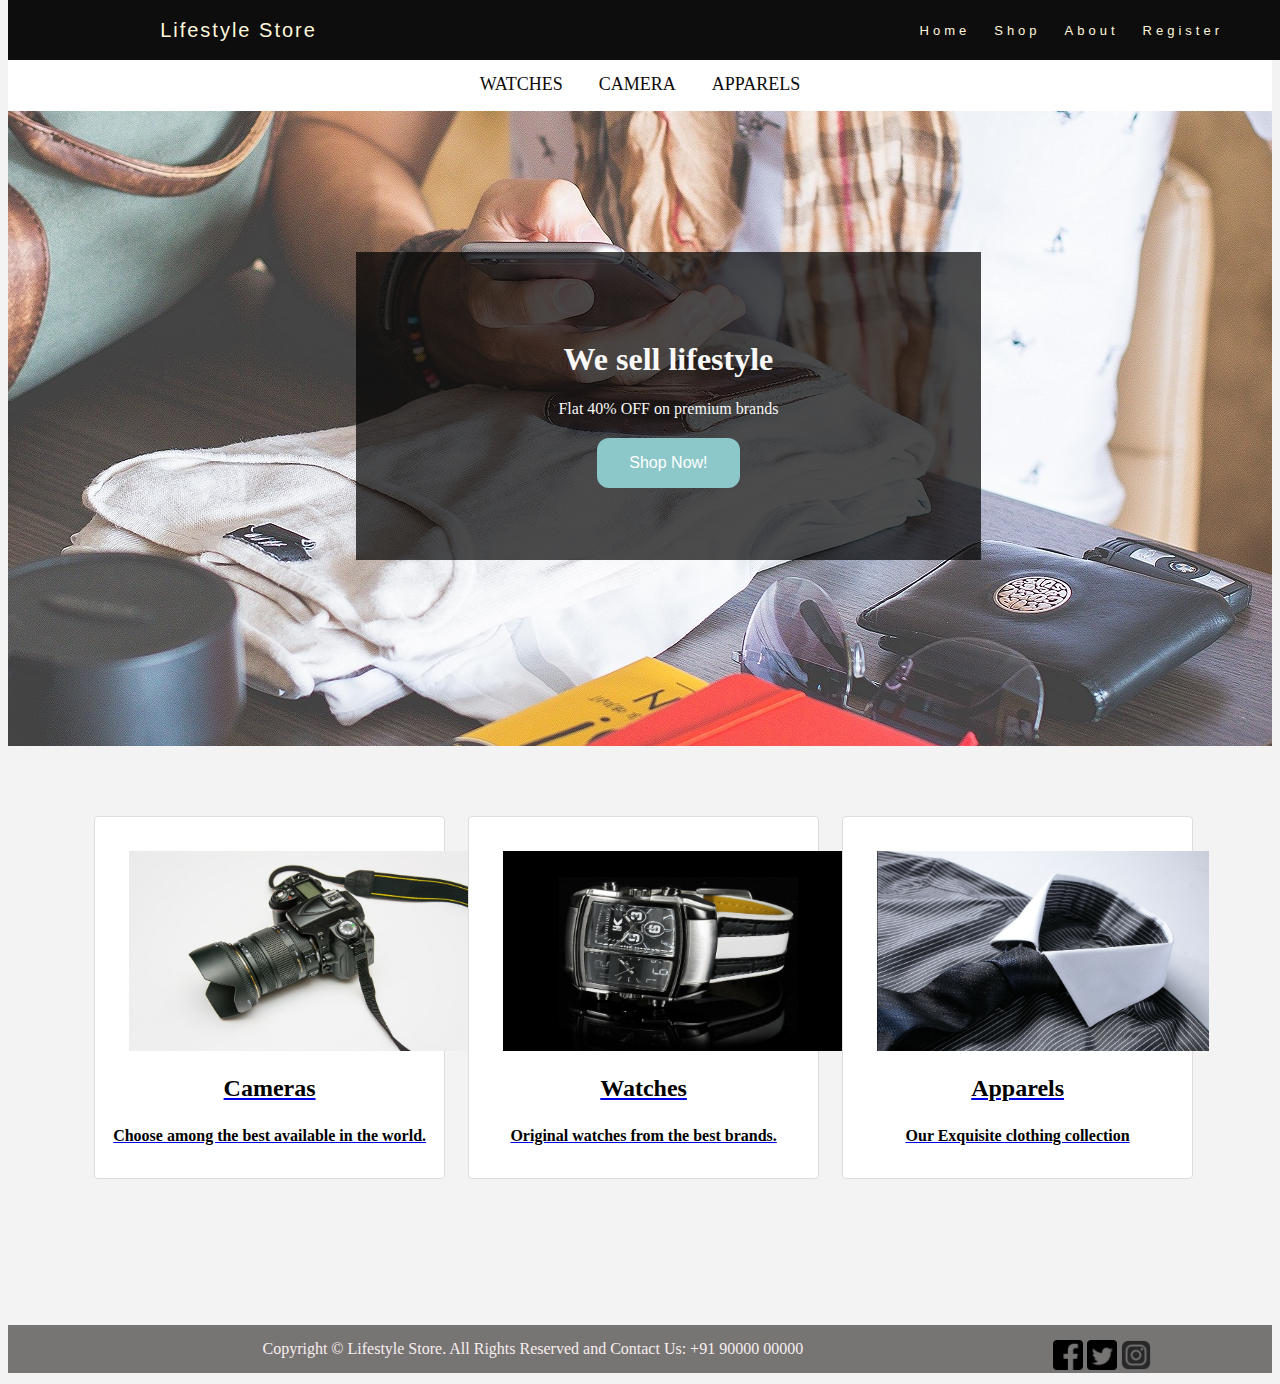
<file: Index.html>
<html>
  <head>
    <title>lifestyle store</title>
    <!-- External css file -->
    <link rel="stylesheet" href="css/Style.css" type="text/css">
    <meta name="viewport" content="width=device-width, initial-scale=1">
    <link rel="shortcut icon" href="logo.png" type="image/x-icon">

  </head>
  <body style="background-color:#ebe9e988">
    <div class="nav_area">
        <header class="main_head">
          <div class="wrapper">
            <div class="logo">
              <a href="index.html">Lifestyle Store</a>
            </div>
            <nav>
              <a href="index.html">Home</a>
              <a href="apparels.html">Shop</a>
              <a href="about.html">About</a>
              <a href="signup.html">Register</a>
            </nav>
          
          </div>
          
        </header>
        <div style="padding-top:20px;background-color:white;">
          
            <div class="dropdown">
              <button class="dropbtn">WATCHES</button>
              <div class="dropdown-content">
                <a href="watches.html">Rado</a>
                <a href="watches.html">Rolex</a>
                <a href="watches.html">Holfiger</a>
              </div>
            </div>
            <div class="dropdown">
              <button class="dropbtn">CAMERA</button>
              <div class="dropdown-content">
                <a href="camera.html">Canon DSLR</a>
                <a href="camera.html">Nikon DSLR</a>
                <a href="camera.html">Fujifilm Instax Mini Camera</a>
              </div>
            </div>
            <div class="dropdown">
              <button class="dropbtn">APPARELS</button>
              <div class="dropdown-content">
                <a href="apparels.html">Shirts</a>
                <a href="apparels.html">T-shirts</a>
                <a href="apparels.html">Tops and Tees</a>
              </div>
            </div>
            
          </div>
       
        <div id="banner-image">
    <div class="container">
      <div id="banner_content">
        <h1>We sell lifestyle</h1>
        <p>Flat 40% OFF on premium brands</p>
        <button  class="btn_shop" onclick="window.location.href='apparels.html'" type="button">Shop Now! </button>
      </div>
    </div>
        </div>
      </div>
     

    <div class="content">
     
            <!-- <div class="banner-image" style="background:url('banner.jpg'); background-size: cover;padding-top: 20px;
              padding-bottom: 50px;
          margin-bottom: 20px;
          text-align: center;
          color: #f8f8f8;"> -->
<!-- Rest of the images-->
    <div class="container">

      <div class="items">
          <a href="camera.html">
              <img src="camera.jpg" alt="camera" class="thumbnail">
                <div class="caption">
                  <h2>Cameras</h2>
                  <p>Choose among the best available in the world.</p>
                  </div>
          </a>
      </div>

              <div class="items">
                  <a href="watches.html">
                      <img src="watch1.jpg" alt="watches" class="thumbnail">
                        <div class="caption">
                          <h2>Watches</h2>
                          <p>Original watches from the best brands.</p>
                          </div>
                  </a>
              </div>

              <div class="items">
                  <a href="apparels.html">
                      <img src="shirt1.jpg" alt="shirts" class="thumbnail">
                        <div class="caption">
                          <h2>Apparels</h2>
                          <p>Our Exquisite clothing collection</p>
                          </div>
                  </a>
              </div>

    </div>
    <!-- </div> -->


    <footer style="padding:10px 0;background-color: #777474; color:#f8efef;bottom: 0;width: 100%;margin-top:10%">
      <div class="foot">

          Copyright © Lifestyle Store. All Rights
Reserved  and  Contact Us: +91 90000 00000
      <div class="social">
        <img src="facebook.png" alt="facebook" height="30px">
        <img src="twitter.png" alt="twitter" height="30px">
        <img src="insta.png" alt="instagram" height="30px">
      </div>
      </div>
    </footer>
  </body>
</html>
</file>
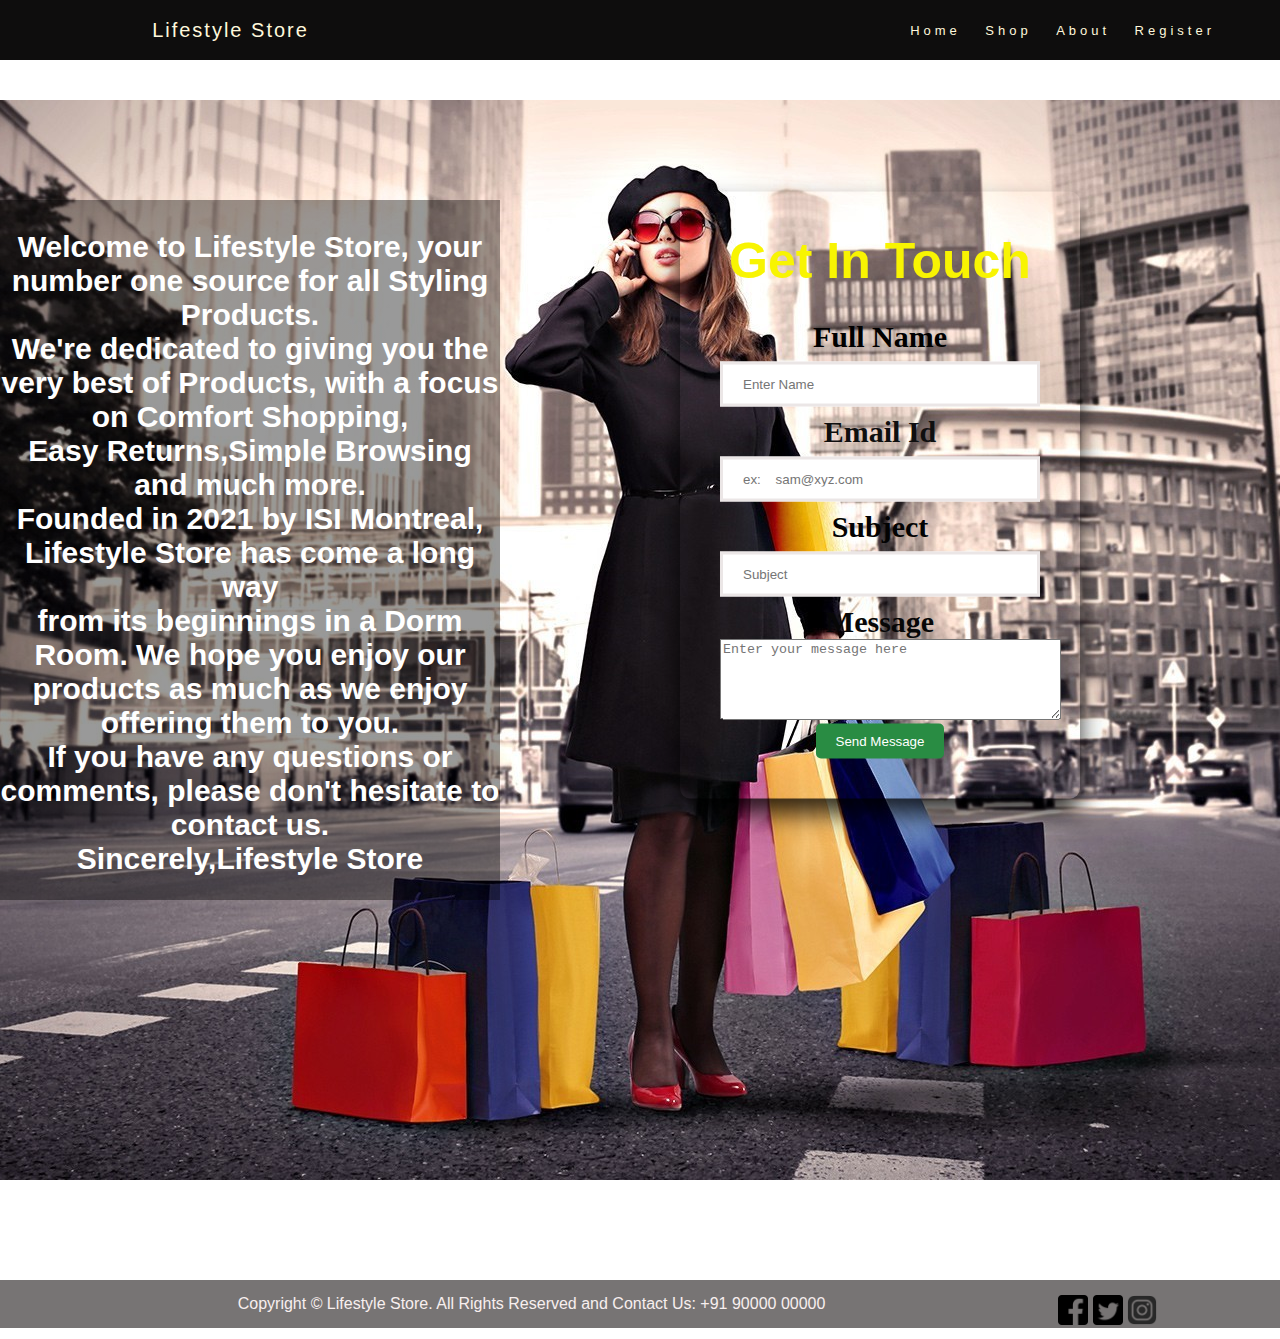
<file: about.html>
<!DOCTYPE html>
<html lang="en">
<head>
    <link rel="stylesheet" href="css/Style.css" type="text/css">
    <meta name="viewport" content="width=device-width, initial-scale=1.0">
    <link rel="shortcut icon" href="logo.png" type="image/x-icon">
    <title>About</title>
    <style>
        input[type=text] {
        width:100%;padding: 12px 20px;margin: 8px 0;box-sizing: border-box;
        border:3px solid rgb(235, 230, 230);-webkit-transition: 0.5s;transition: 0.5s;outline: none;
        }
        input[type=text]:focus{border:3px solid rgb(252, 249, 249)}
      
    
      
        body
        {
          margin: 0;padding: 0;font-family: sans-serif;
        }
        .box
        {
          position: absolute;transform: translate(-50%,-50%);width: 400px;top: 55%;right:0;
          padding: 40px;background: rgba(0, 0, 0, 0);box-sizing: border-box;box-shadow: 0 15px 25px rgba(0, 0, 0, 0.8);
          border-radius: 10px;
      }
      .box h2
      {
        margin: 0 0 30px; padding: 0; color: #f8f402; text-align: center;font-size: 50px; ;
      }
      .box .inputBox
      { 
        position: relative;
      
      }
      
      .box .inputBox label
      {
        position: absolute;top: 0;left: 0;padding: 10px 0;font-size: 16px;
        color: rgb(226, 59, 59);letter-spacing: 2;pointer-events: none;
        transition: 0.5s;
        }
      .box .inputBox input:focus ~ label,
      .box .inputBox input:valid ~ label
        {
          top: -20px;left: 0;color: #298c43;font-size: 12px;
        }
        .box button[type="submit"]
        {
          background: transparent;border: none; outline: none;color: #fff;background:  #298c43;
          padding: 10px 20px;cursor: pointer;border-radius: 5px;
        }
        .restPage{background: url('login.jpg') no-repeat center;padding-bottom: 1280px;}
      
        </style>
</head>
<body>
    <div class="nav_area">
        <header class="main_head">
          <div class="wrapper">
            <div class="logo">
              <a href="index.html">Lifestyle Store</a>
            </div>
            <nav>
              <a href="index.html">Home</a>
              <a href="apparels.html">Shop</a>
              <a href="about.html">About</a>
              <a href="signup.html">Register</a>
            </nav>
          </div>
        </header>
        
      </div>
      
      <div class="restPage">
      <div class="box">
        <h2>Get In Touch</h2>
          <form >
            <div class="InputBox">
          <label for="name" style="font-size: 30px;font-family: serif;color: #000000;"><b>Full Name</b></label>
          <input type="text" id="name" name="sname" placeholder="Enter Name" required>
        
          <label for="email" style="font-size: 30px;font-family: serif;color: #0f0f0f;"> <b>Email Id</b></label>
          <input type="text" id="email" name="email" placeholder="ex:    sam@xyz.com" required>
        
          <label for="sub" style="font-size: 30px;font-family: serif;color: #030303;"><b>Subject</b></label>
          <input type="text" id="subject" name="subject" placeholder="Subject" required>
        
          <label for="Message" style="font-size: 30px;font-family: serif;color: #070707;"> <b>Message</b></label>
          <textarea name="message" id="message" type="text" placeholder="Enter your message here" rows="5" cols="40"></textarea>
        
          <button type="submit" onclick="window.alert('Query Sent, thanks!')">Send Message</button>
        </div>
        </form>
        </div>
        <div style="float: left;width: 500px;height: 700px;background-image: linear-gradient(rgba(0,0,0,0.4),rgba(0,0,0,0.4));margin-top: 200px;">
            <p style="font-family:sans-serif;font-size: 30px;color: rgb(255, 255, 255);text-align: center;">
            <b>Welcome to Lifestyle Store, your number one source for all Styling Products.<br>
               We're dedicated to giving you the very best of Products, with a focus on Comfort Shopping, <br>
               Easy Returns,Simple Browsing and much more.<br>
              Founded in 2021 by ISI Montreal, Lifestyle Store has come a long way<br> from its beginnings
               in a Dorm Room.
              We hope you enjoy our products as much as we enjoy offering them to you.<br>
               If you have any questions or comments, please don't hesitate to contact us.<br>
              
              Sincerely,Lifestyle Store <br></b>
            </p>
        </div>
    </div>
<footer style="padding:10px 0;background-color: #777474; color:#f8efef;bottom: 0;width: 100%;">
  <div class="foot">

    Copyright © Lifestyle Store. All Rights
Reserved and Contact Us: +91 90000 00000
<div class="social">
  <img src="facebook.png" alt="facebook" height="30px">
  <img src="twitter.png" alt="twitter" height="30px">
  <img src="insta.png" alt="instagram" height="30px">
</div>
</div>
</footer>
</body>
</html>
</file>
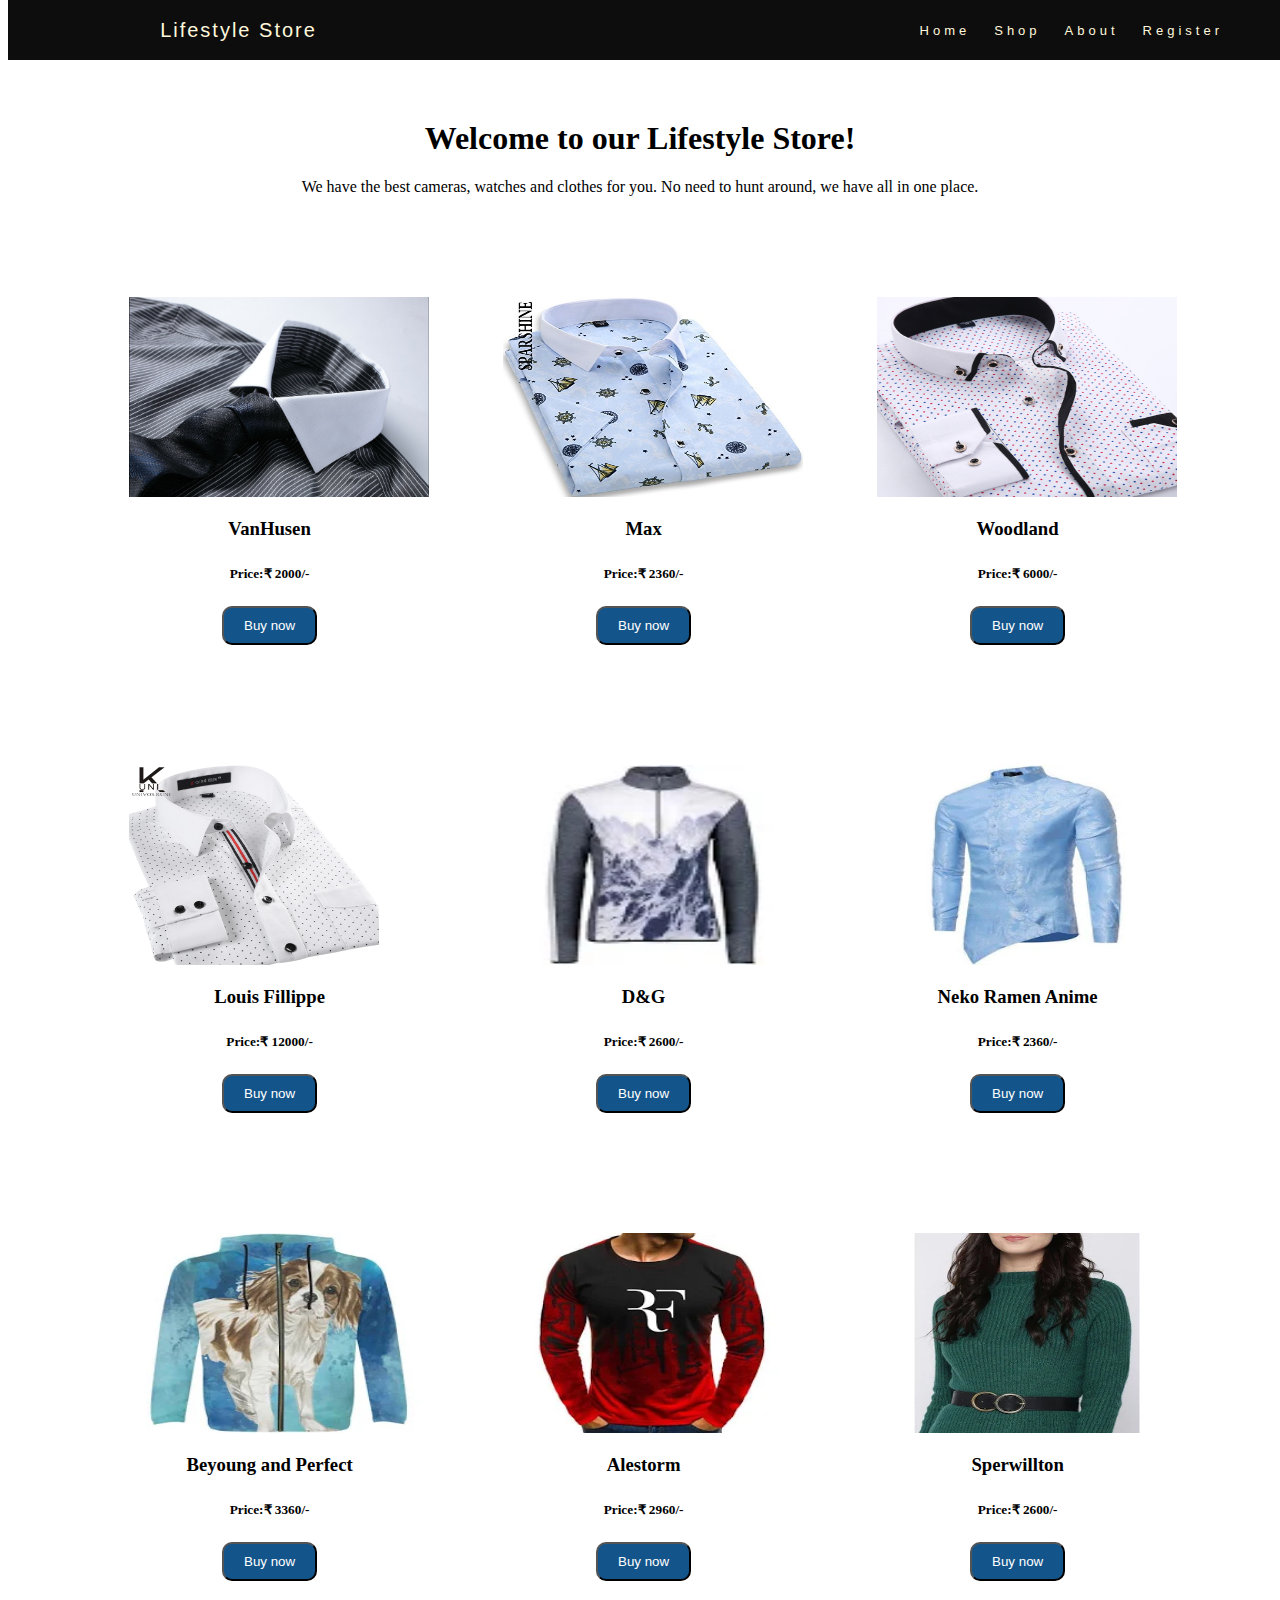
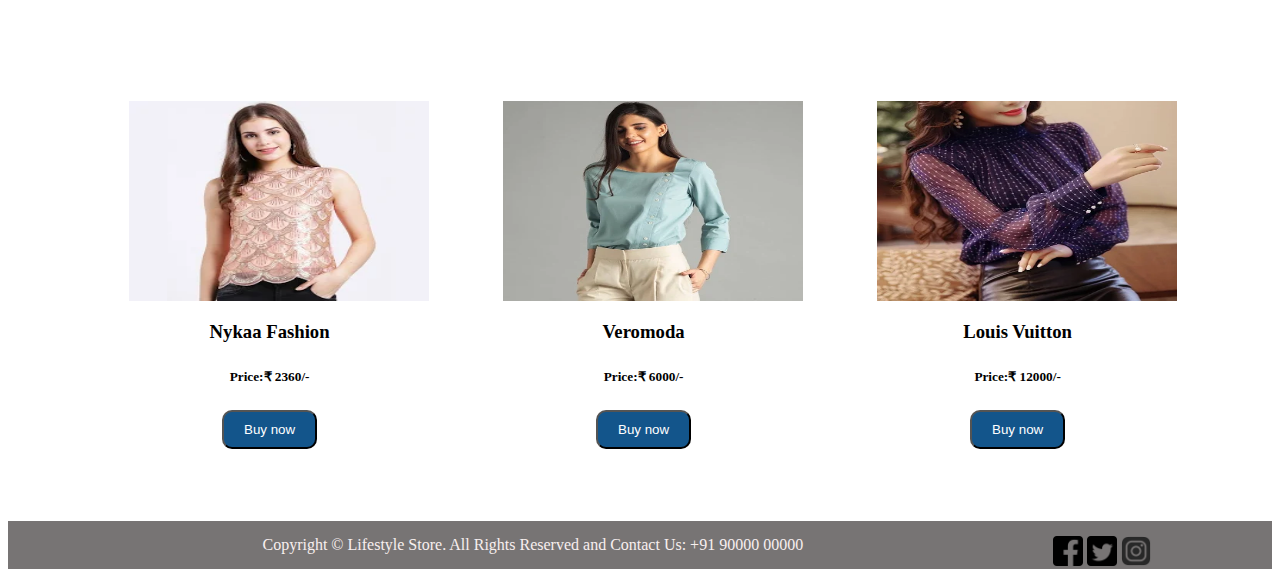
<file: apparels.html>
<html>
  <head>
    <title>lifestyle store</title>
    <!-- External css file -->
    <link rel="stylesheet" href="css/Style.css" type="text/css">
    <link rel="shortcut icon" href="logo.png" type="image/x-icon">
    <meta name="viewport" content="width=device-width, initial-scale=1">
  </head>
  <body>

    <div class="nav_area">
      <header class="main_head">
        <div class="wrapper">
          <div class="logo">
            <a href="index.html">Lifestyle Store</a>
          </div>
          <nav>
            <a href="index.html">Home</a>
              <a href="apparels.html">Shop</a>
              <a href="about.html">About</a>
              <a href="signup.html">Register</a>
          </nav>
        </div>
      </header>
      
    </div>
<div class="container">
  <div class="jumbotron"style="margin-top:100px;">
    <h1>Welcome to our Lifestyle Store!</h1>
    <p>We have the best cameras, watches and clothes for you. No need to hunt around, we have all in one place.</p>
  </div>
  <form action="buy_now.html" method="GET">
  <!-- shirt start-->

    <div class="items" style="border-color:white;">
      
      <img src="shirt1.jpg" alt="Shirts" class="thumbnail" height="600" width="300" >
      <div class="caption">  <h3>VanHusen</h3>
        <h5>Price:₹ 2000/- </h5>
        <a href="buy_now.html"><button class="btn btn-primary" type="submit" name="productid" value="shirt1.jpg-VanHusen-2000">Buy now</button></a>
      </div> 
    
    </div>
    <div class="items" style="border-color:white;">
      
        <img src="shirt2.jpg" alt="Shirts" class="thumbnail" height="600" width="300">
        <div class="caption"> <h3> Max </h3>
          <h5>Price:₹ 2360/- </h5>
          <a href="buy_now.html"><button class="btn btn-primary" type="submit" name="productid" value="shirt2.jpg-Max-2360">Buy now</button></a>
        </div>
      
      </div>
      <div class="items" style="border-color:white;">
        
        <img src="shirt3.jpg" alt="Shirts" class="thumbnail" height="600" width="300">
        <div class="caption">  <h3>Woodland</h3>
          <h5>Price:₹ 6000/-</h5>
          <a href="buy_now.html"><button class="btn btn-primary" type="submit" name="productid" value="shirt3.jpg-Woodland-6000">Buy now</button></a>
        </div>
        
      </div>
      <div class="items" style="border-color:white;">
        
        <img src="shirt4.jpg" alt="Shirts" class="thumbnail" height="600" width="250">
        <div class="caption"><h3>Louis Fillippe</h3>
          <h5>Price:₹ 12000/-</h5>
          <a href="buy_now.html"><button class="btn btn-primary" type="submit" name="productid" value="shirt4.jpg-Louis Fillippe-12000">Buy now</button></a>
        </div>
        
      </div>

<!-- shirt end -->
<!-- t-shirt section -->
        <div class="items" style="border-color:white;text-align:center;">
            <img src="app1.jpg" alt="camera" class="thumbnail" height="600" width="300">
            <div class="caption">  <h3>D&G</h3>
              <h5>Price:₹ 2600/- </h5>
              <a href="buy_now.html"><button class="btn btn-primary" type="submit" name="productid" value="app1.jpg-D and G-2600">Buy now</button></a>
            </div>  </div>
            <div class="items" style="border-color:white;text-align:center;">
                <img src="app2.jpg" alt="camera" class="thumbnail" height="600" width="300">
                <div class="caption"> <h3>Neko Ramen Anime</h3>
                  <h5>Price:₹ 2360/- </h5>
                  <a href="buy_now.html"><button class="btn btn-primary" type="submit" name="productid" value="app2.jpg-Neko Ramen Anime-2360">Buy now</button></a>
                </div>
              </div>
              <div class="items" style="border-color:white;">
                <img src="app3.jpg" alt="camera" class="thumbnail" height="600" width="300">
                <div class="caption"> <h3>Beyoung and Perfect</h3>
                  <h5>Price:₹ 3360/- </h5>
                  <a href="buy_now.html"><button class="btn btn-primary" type="submit" name="productid" value="app3.jpg-Beyoung and Perfect-3360">Buy now</button></a>
                </div>
              </div>
              <div class="items" style="border-color:white;">
                <img src="app4.jpg" alt="camera" class="thumbnail" height="600" width="300">
                <div class="caption"> <h3>Alestorm</h3>
                  <h5>Price:₹ 2960/- </h5>
                  <a href="buy_now.html"><button class="btn btn-primary" type="submit" name="productid" value="app4.jpg-Alestrom-2960">Buy now</button></a>
                </div>
              </div>
      <!-- end of t-shirt section-->
      <!-- tops section -->

      <div class="items" style="border-color:white;">
          <img src="app5.jpg" alt="watch" class="thumbnail" height="600" width="300">
          <div class="caption">  <h3>Sperwillton</h3>
            <h5>Price:₹ 2600/- </h5>
              <a href="buy_now.html"><button class="btn btn-primary" type="submit" name="productid" value="app5.jpg-Sperwillton-2600">Buy now</button></a>
          </div>  </div>
          <div class="items" style="border-color:white;">
              <img src="app6.jpg" alt="watch" class="thumbnail" height="600" width="300">
              <div class="caption"> <h3>Nykaa Fashion</h3>
                <h5>Price:₹ 2360/- </h5>
                <a href="buy_now.html"><button class="btn btn-primary" type="submit" name="productid" value="app6.jpg-Nykaa Fashion-23600">Buy now</button></a>
              </div>
            </div>
            <div class="items" style="border-color:white;">
              <img src="app7.jpg" alt="watch" class="thumbnail" height="600" width="300">
              <div class="caption">  <h3>Veromoda</h3>
                <h5>Price:₹ 6000/-</h5>
                <a href="buy_now.html"><button class="btn btn-primary" type="submit" name="productid" value="app7.jpg-Veromoda-6000">Buy now</button></a>
              </div></div>
              <div class="items" style="border-color:white;">
                <img src="app8.jpg" alt="watch" class="thumbnail" height="600" width="300">
                <div class="caption"><h3>Louis Vuitton</h3>
                  <h5>Price:₹ 12000/-</h5>
                  <a href="buy_now.html"><button class="btn btn-primary" type="submit" name="productid" value="app8.jpg-Louis Vuitton-12000">Buy now</button></a>
                </div>
              </div>

      <!-- end of tops section -->

      
</div>
</form>
<!-- footer -->
<footer style="padding:10px 0;background-color: #777474; color:#f8efef;bottom: 0;width: 100%;margin-top:3%;">
  <div class="foot">

    Copyright © Lifestyle Store. All Rights
Reserved and Contact Us: +91 90000 00000

<div class="social">
  <img src="facebook.png" alt="facebook" height="30px">
  <img src="twitter.png" alt="twitter" height="30px">
  <img src="insta.png" alt="instagram" height="30px">
</div>
</div>
</footer>

</body>

</html>
</file>
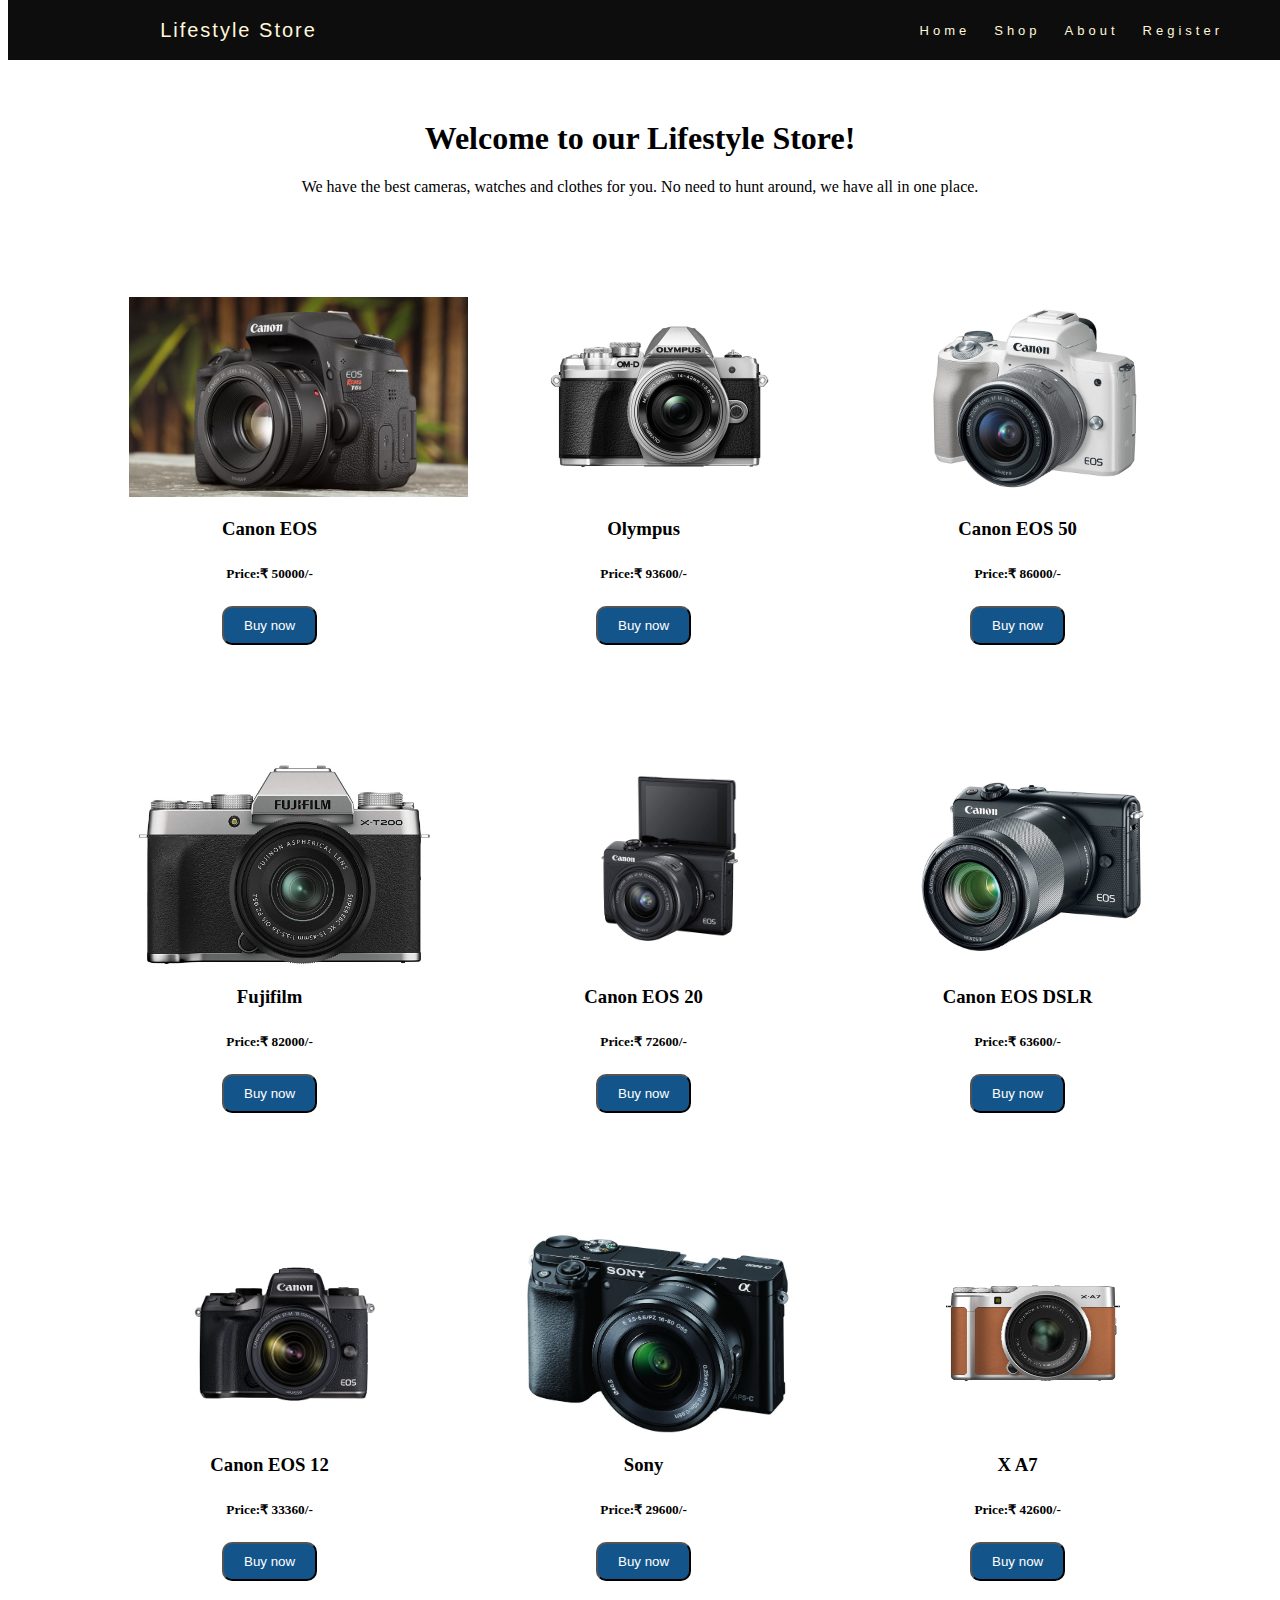
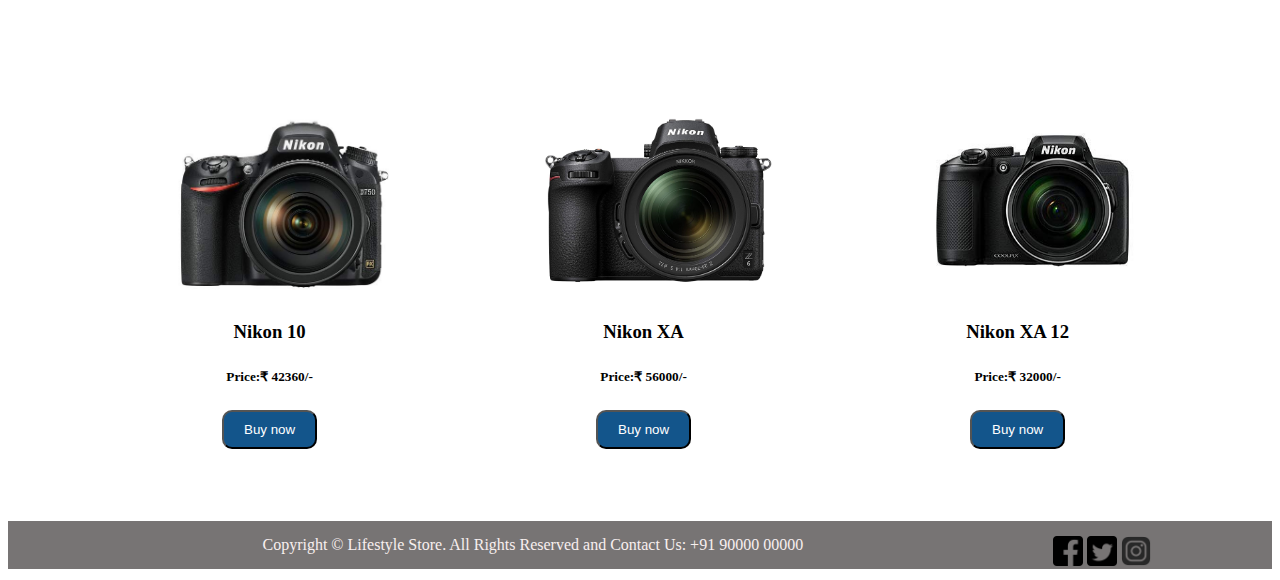
<file: camera.html>
<html>
  <head>
    <title>lifestyle store</title>
    <!-- External css file -->
    <link rel="stylesheet" href="css/Style.css" type="text/css">
    <link rel="shortcut icon" href="logo.png" type="image/x-icon">
    <meta name="viewport" content="width=device-width, initial-scale=1">
  </head>
  <body>


    <div class="nav_area">
      <header class="main_head">
        <div class="wrapper">
          <div class="logo">
            <a href="index.html">Lifestyle Store</a>
          </div>
          <nav>
            <a href="index.html">Home</a>
              <a href="apparels.html">Shop</a>
              <a href="about.html">About</a>
              <a href="signup.html">Register</a>
          </nav>
        </div>
      </header>
      
    </div>
<div class="container">
  <div class="jumbotron"style="margin-top:100px;">
    <h1>Welcome to our Lifestyle Store!</h1>
    <p>We have the best cameras, watches and clothes for you. No need to hunt around, we have all in one place.</p>
  </div>
  <form action="buy_now.html" method="GET">
  <!-- shirt start-->

    <div class="items" style="border-color:white;">
      
    <center><img src="cam1.jpg" alt="Shirts" class="thumbnail" ></center>
      <div class="caption">  <h3>Canon EOS</h3>
        <h5>Price:₹ 50000/- </h5>
        <a href="buy_now.html"><button class="btn btn-primary" type="submit" name="productid" value="cam1.jpg-Canon EOS-50000">Buy now</button></a>
      </div> 
    
    </div>
    <div class="items" style="border-color:white;">
      <center> <img src="cam2.jpg" alt="Shirts" class="thumbnail" > </center>
        <div class="caption"> <h3> Olympus </h3>
          <h5>Price:₹ 93600/- </h5>
          <a href="buy_now.html"><button class="btn btn-primary" type="submit" name="productid" value="cam2.jpg-Olympus-93600">Buy now</button></a>
        </div>
      
      </div>
      <div class="items" style="border-color:white;">
        
        <center><img src="cam3.jpg" alt="Shirts" class="thumbnail" ></center>
        <div class="caption">  <h3>Canon EOS 50</h3>
          <h5>Price:₹ 86000/-</h5>
          <a href="buy_now.html"><button class="btn btn-primary" type="submit" name="productid" value="cam3.jpg-Canon EOS 50-86000">Buy now</button></a>
        </div>
        
      </div>
      <div class="items" style="border-color:white;">
        
      <center><img src="cam4.jpg" alt="Shirts" class="thumbnail" ></center>
        <div class="caption"><h3>Fujifilm</h3>
          <h5>Price:₹ 82000/-</h5>
          <a href="buy_now.html"><button class="btn btn-primary" type="submit" name="productid" value="cam4.jpg-Fujifilm-82000">Buy now</button></a>
        </div>
        
      </div>

<!-- shirt end -->
<!-- t-shirt section -->
        <div class="items" style="border-color:white;text-align:center;">
        <center><img src="cam5.jpg" alt="camera" class="thumbnail" ></center>
            <div class="caption">  <h3>Canon EOS 20</h3>
              <h5>Price:₹ 72600/- </h5>
              <a href="buy_now.html"><button class="btn btn-primary" type="submit" name="productid" value="cam5.jpg-Canon EOS 20-72600">Buy now</button></a>
            </div>  </div>
            <div class="items" style="border-color:white;text-align:center;">
            <center><img src="cam6.jpg" alt="camera" class="thumbnail" ></center>
                <div class="caption"> <h3>Canon EOS DSLR</h3>
                  <h5>Price:₹ 63600/- </h5>
                  <a href="buy_now.html"><button class="btn btn-primary" type="submit" name="productid" value="cam6.jpg-Canon EOS DSLR-63600">Buy now</button></a>
                </div>
              </div>
              <div class="items" style="border-color:white;">
              <center><img src="cam7.jpg" alt="camera" class="thumbnail" ></center>
                <div class="caption"> <h3>Canon EOS 12</h3>
                  <h5>Price:₹ 33360/- </h5>
                  <a href="buy_now.html"><button class="btn btn-primary" type="submit" name="productid" value="cam7.jpg-Canon EOS 12-33360">Buy now</button></a>
                </div>
              </div>
              <div class="items" style="border-color:white;">
              <center><img src="cam8.jpg" alt="camera" class="thumbnail" ></center>
                <div class="caption"> <h3>Sony</h3>
                  <h5>Price:₹ 29600/- </h5>
                  <a href="buy_now.html"><button class="btn btn-primary" type="submit" name="productid" value="cam8.jpg-Sony-29600">Buy now</button></a>
                </div>
              </div>
      <!-- end of t-shirt section-->
      <!-- tops section -->

      <div class="items" style="border-color:white;">
        <center><img src="cam9.jpg" alt="watch" class="thumbnail" ></center>
          <div class="caption">  <h3>X A7</h3>
            <h5>Price:₹ 42600/- </h5>
              <a href="buy_now.html"><button class="btn btn-primary" type="submit" name="productid" value="cam9.jpg-X A7-42600">Buy now</button></a>
          </div>  </div>
          <div class="items" style="border-color:white;">
            <center><img src="cam10.jpg" alt="watch" class="thumbnail" ></center>
              <div class="caption"> <h3>Nikon 10</h3>
                <h5>Price:₹ 42360/- </h5>
                <a href="buy_now.html"><button class="btn btn-primary" type="submit" name="productid" value="cam10.jpg-Nikon 10-42360">Buy now</button></a>
              </div>
            </div>
            <div class="items" style="border-color:white;">
            <center><img src="cam11.jpg" alt="watch" class="thumbnail" ></center>
              <div class="caption">  <h3>Nikon XA</h3>
                <h5>Price:₹ 56000/-</h5>
                <a href="buy_now.html"><button class="btn btn-primary" type="submit" name="productid" value="cam11.jpg-Nikon XA-56000">Buy now</button></a>
              </div></div>
              <div class="items" style="border-color:white;">
              <center><img src="cam12.jpg" alt="watch" class="thumbnail" ></center>
                <div class="caption"><h3>Nikon XA 12</h3>
                  <h5>Price:₹ 32000/-</h5>
                  <a href="buy_now.html"><button class="btn btn-primary" type="submit" name="productid" value="cam12.jpg-Nikon XA 12-32000">Buy now</button></a>
                </div>
              </div>

      <!-- end of tops section -->

      
</div>
</form>
<!-- footer -->
<footer style="padding:10px 0;background-color: #777474; color:#f8efef;bottom: 0;width: 100%;margin-top:3%;">
  <div class="foot">

    Copyright © Lifestyle Store. All Rights
Reserved and Contact Us: +91 90000 00000

<div class="social">
  <img src="facebook.png" alt="facebook" height="30px">
  <img src="twitter.png" alt="twitter" height="30px">
  <img src="insta.png" alt="instagram" height="30px">
</div>
</div>
</footer>

</body>

</html>
</file>
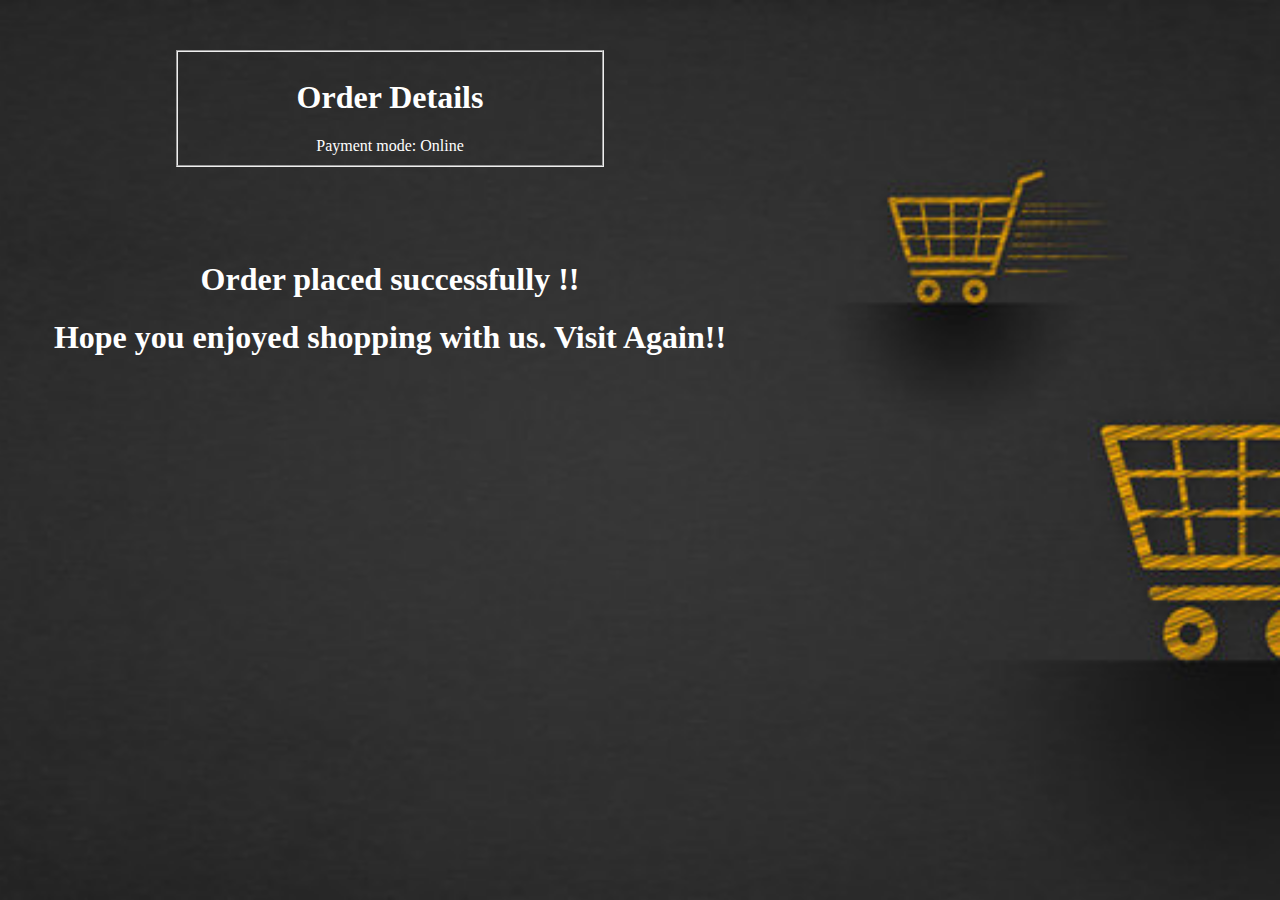
<file: order_placed.html>
<!DOCTYPE html>
<html lang="en" style="height:100%;margin:0">
<head>
    <meta name="viewport" content="width=device-width, initial-scale=1.0">
    <title>Order Placed</title>
</head>
<body height='100%' style="color:white;background: url('Banner-image-5.jpg') no-repeat center center;background-size: cover;opacity:100;" >
    
    <center style="margin-right: 500px ;">
    
        <fieldset style="width: 400px;margin-top: 50px;">
            <legend"><h1>Order Details</h1></legend>
            <span id='details' >Payment mode: Online</span>
        </fieldset>
       <br><br><br><br>
        <h1 >Order placed successfully !!</h1>
    <h1>Hope you enjoyed shopping with us. Visit Again!!</h1>
    </center>

</body>
<script>
    var arr=window.location.href;
    arr=arr.split('cvv=');
    var finarr=arr[1];
    finarr=finarr.replaceAll('=',': ');
    finarr=finarr.replaceAll('%40','@');
    finarr=finarr.replaceAll('+',' ');
    finarr=finarr.split('&');
    
    var b=document.querySelector('#details');
    var str='';

    for(var i=0;i<finarr.length;i++){
        str+=finarr[i]+'<br><br>';
        
    }
    b.innerHTML=str;

</script>
</html>
</file>
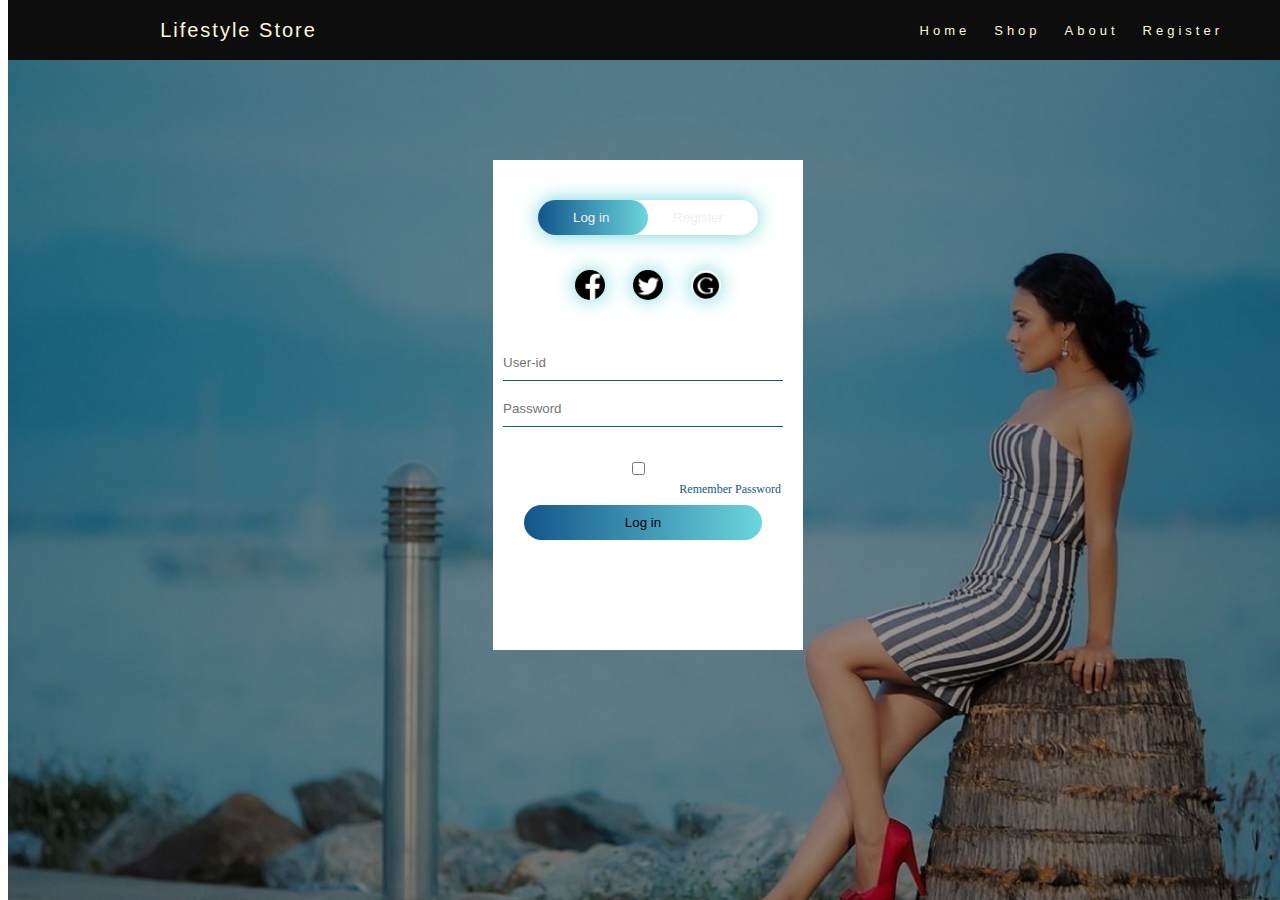
<file: signup.html>
<!DOCTYPE html>
<html>
    <head>
      <!-- External css file -->
      <link rel="stylesheet" href="css/Style.css" type="text/css">
      <link rel="shortcut icon" href="logo.png" type="image/x-icon">
        
        <meta name="viewport" content="width=device-width, initial-scale=1">
        <title>Lifestyle store</title>
    </head>
    <body>
      <div class="nav_area">
        <header class="main_head">
          <div class="wrapper">
            <div class="logo">
              <a href="index.html">Lifestyle Store</a>
            </div>
            <nav>
              <a href="index.html">Home</a>
              <a href="apparels.html">Shop</a>
              <a href="about.html">About</a>
              <a href="signup.html">Register</a>
            </nav>
          </div>
        </header>
        
      </div>
      <div class="banner-signup">

        <div class="signup_form">
            <div class="button_box">
              <div id="btn_signup"></div>
                  <button type="button" class="toggle_btn" onclick="login()">Log in</button>
                  <button type="button" class="toggle_btn" onclick="register()">Register</button>
            </div>
            <div class="social-icons">
              <img src="facebook.png" alt="">
              <img src="twitter.png" alt="">
              <img src="google.png" alt="">
            </div>
            <form id="login" class="input_signup">
              <input type="text" placeholder="User-id" class="input_field" required>
              <input type="password" placeholder="Password" class="input_field" required>
              <input type="checkbox" class="signup_check"> <span>Remember Password</span>
              <button type="submit" class="sign_submit">Log in</button>
            </form>
            <form id="register" class="input_signup">
              <input type="text" placeholder="User-id" class="input_field" required>
              <input type="password" placeholder="Password" class="input_field" required>
              <input type="password" placeholder="Confirm Password" class="input_field" required>
              <input type="checkbox" class="signup_check"> <span>agree to T&C</span>
              <button type="submit" class="sign_submit">Register</button>
            </form>
        </div>
       
      </div>
  
      <footer style="padding:10px 0;background-color: #101010; color:#9d9d9d;bottom: 0;width: 100%;margin-top:0.1%">
        <div class="container">
          <center>
            Copyright © Lifestyle Store. All Rights
    Reserved  and  Contact Us: +91 90000 00000
          </center>
        </div>
      </footer>
      <script>
        var x = document.getElementById("login");
        var y = document.getElementById("register");
        var z = document.getElementById("btn_signup");
        function register()
        {
          x.style.left="-400px";
          y.style.left="10px";
          z.style.left="110px";
        } 
        function login()
        {
          x.style.left="10px";
          y.style.left="450px";
          z.style.left="0";
        } 

      </script>
    </body>
</html>
</file>
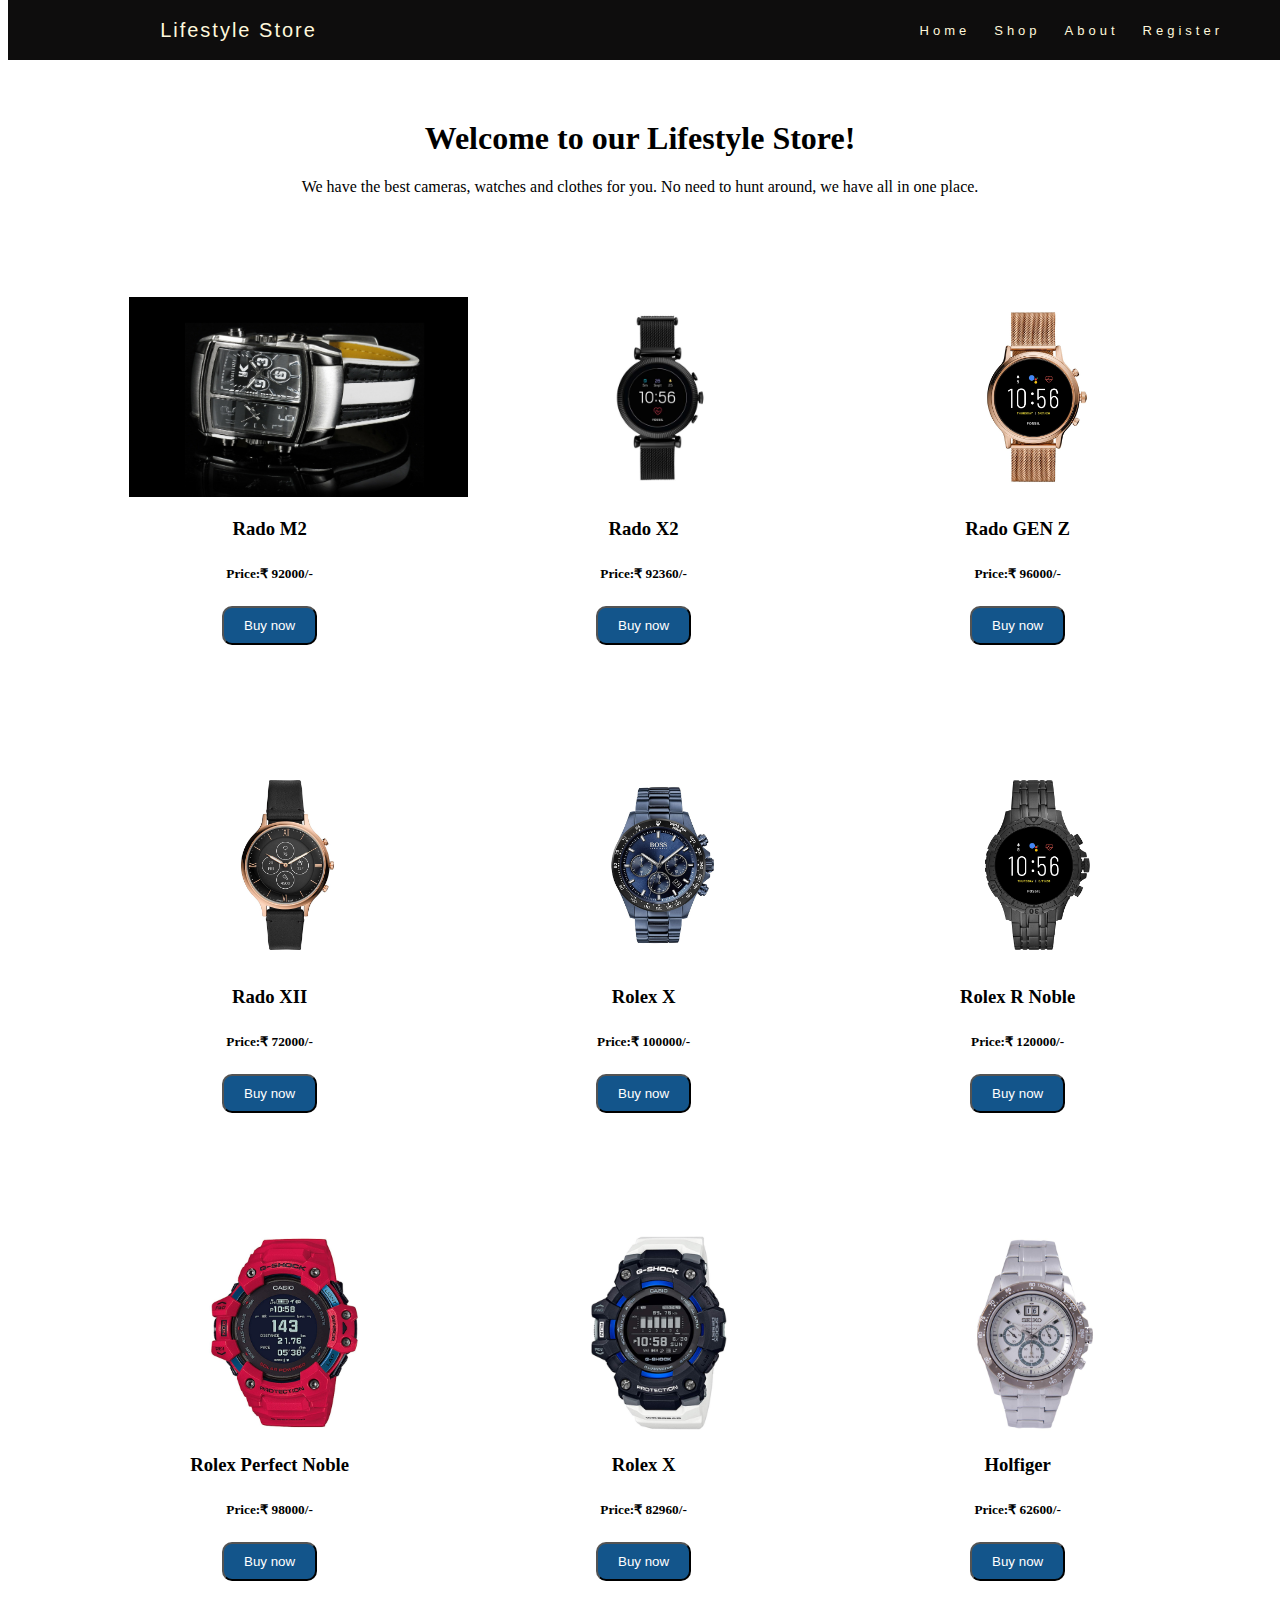
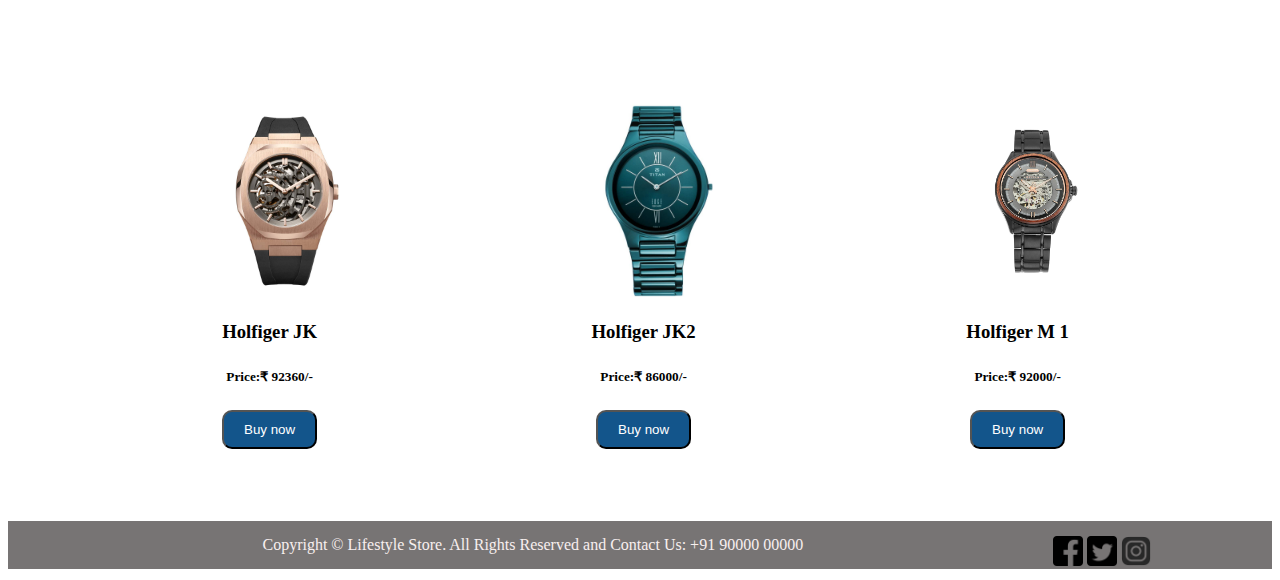
<file: watches.html>
<html>
  <head>
    <title>lifestyle store</title>
    <!-- External css file -->
    <link rel="stylesheet" href="css/Style.css" type="text/css">
    <link rel="shortcut icon" href="logo.png" type="image/x-icon">
    <meta name="viewport" content="width=device-width, initial-scale=1">
  </head>
  <body>


    <div class="nav_area">
      <header class="main_head">
        <div class="wrapper">
          <div class="logo">
            <a href="index.html">Lifestyle Store</a>
          </div>
          <nav>
            <a href="index.html">Home</a>
            <a href="products.html">Shop</a>
            <a href="#">About</a>
            <a href="signup.html">Register</a>
          </nav>
        </div>
      </header>
      
    </div>
<div class="container">
  <div class="jumbotron"style="margin-top:100px;">
    <h1>Welcome to our Lifestyle Store!</h1>
    <p>We have the best cameras, watches and clothes for you. No need to hunt around, we have all in one place.</p>
  </div>
  <form action="buy_now.html" method="GET">
  <!-- shirt start-->

    <div class="items" style="border-color:white;">
      
    <center><img src="watch1.jpg" alt="Shirts" class="thumbnail"  ></center>
      <div class="caption">  <h3>Rado M2</h3>
        <h5>Price:₹ 92000/- </h5>
        <a href="buy_now.html"><button class="btn btn-primary" type="submit" name="productid" value="watch1.jpg-Rado M2-92000">Buy now</button></a>
      </div> 
    
    </div>
    <div class="items" style="border-color:white;">
      <center> <img src="watch2.jpg" alt="Shirts" class="thumbnail"  > </center>
        <div class="caption"> <h3> Rado X2</h3>
          <h5>Price:₹ 92360/- </h5>
          <a href="buy_now.html"><button class="btn btn-primary" type="submit" name="productid" value="watch2.jpg-Rado X2-92360">Buy now</button></a>
        </div>
      
      </div>
      <div class="items" style="border-color:white;">
        
        <center><img src="watch3.jpg" alt="Shirts" class="thumbnail" ></center>
        <div class="caption">  <h3>Rado GEN Z</h3>
          <h5>Price:₹ 96000/-</h5>
          <a href="buy_now.html"><button class="btn btn-primary" type="submit" name="productid" value="watch3.jpg-Rado GEN Z-96000">Buy now</button></a>
        </div>
        
      </div>
      <div class="items" style="border-color:white;">
        
      <center><img src="watch4.jpg" alt="Shirts" class="thumbnail" ></center>
        <div class="caption"><h3>Rado XII</h3>
          <h5>Price:₹ 72000/-</h5>
          <a href="buy_now.html"><button class="btn btn-primary" type="submit" name="productid" value="watch4.jpg-Rado XII-72000">Buy now</button></a>
        </div>
        
      </div>

<!-- shirt end -->
<!-- t-shirt section -->
        <div class="items" style="border-color:white;text-align:center;">
        <center><img src="watch5.jpg" alt="camera" class="thumbnail" ></center>
            <div class="caption">  <h3>Rolex X</h3>
              <h5>Price:₹ 100000/- </h5>
              <a href="buy_now.html"><button class="btn btn-primary" type="submit" name="productid" value="watch5.jpg-Rolex X-100000">Buy now</button></a>
            </div>  </div>
            <div class="items" style="border-color:white;text-align:center;">
            <center><img src="watch6.jpg" alt="camera" class="thumbnail" ></center>
                <div class="caption"> <h3>Rolex R Noble</h3>
                  <h5>Price:₹ 120000/- </h5>
                  <a href="buy_now.html"><button class="btn btn-primary" type="submit" name="productid" value="watch6.jpg-Rolex R Noble-120000">Buy now</button></a>
                </div>
              </div>
              <div class="items" style="border-color:white;">
              <center><img src="watch7.jpg" alt="camera" class="thumbnail" ></center>
                <div class="caption"> <h3>Rolex Perfect Noble</h3>
                  <h5>Price:₹ 98000/- </h5>
                  <a href="buy_now.html"><button class="btn btn-primary" type="submit" name="productid" value="watch7.jpg-Rolex Perfect Noble-98000">Buy now</button></a>
                </div>
              </div>
              <div class="items" style="border-color:white;">
              <center><img src="watch8.jpg" alt="camera" class="thumbnail" ></center>
                <div class="caption"> <h3>Rolex X</h3>
                  <h5>Price:₹ 82960/- </h5>
                  <a href="buy_now.html"><button class="btn btn-primary" type="submit" name="productid" value="watch8.jpg-Rolex X-82960">Buy now</button></a>
                </div>
              </div>
      <!-- end of t-shirt section-->
      <!-- tops section -->

      <div class="items" style="border-color:white;">
        <center><img src="watch9.jpg" alt="watch" class="thumbnail" ></center>
          <div class="caption">  <h3>Holfiger</h3>
            <h5>Price:₹ 62600/- </h5>
              <a href="buy_now.html"><button class="btn btn-primary" type="submit" name="productid" value="watch9.jpg-Holfiger-62600">Buy now</button></a>
          </div>  </div>
          <div class="items" style="border-color:white;">
            <center><img src="watch10.jpg" alt="watch" class="thumbnail" ></center>
              <div class="caption"> <h3>Holfiger JK</h3>
                <h5>Price:₹ 92360/- </h5>
                <a href="buy_now.html"><button class="btn btn-primary" type="submit" name="productid" value="watch10.jpg-Holfiger JK-92360">Buy now</button></a>
              </div>
            </div>
            <div class="items" style="border-color:white;">
            <center><img src="watch11.jpg" alt="watch" class="thumbnail" ></center>
              <div class="caption">  <h3>Holfiger JK2</h3>
                <h5>Price:₹ 86000/-</h5>
                <a href="buy_now.html"><button class="btn btn-primary" type="submit" name="productid" value="watch11.jpg-Holfiger JK2-86000">Buy now</button></a>
              </div></div>
              <div class="items" style="border-color:white;">
              <center><img src="watch12.jpg" alt="watch" class="thumbnail" ></center>
                <div class="caption"><h3>Holfiger M 1</h3>
                  <h5>Price:₹ 92000/-</h5>
                  <a href="buy_now.html"><button class="btn btn-primary" type="submit" name="productid" value="watch12.jpg-Holfiger M 1-92000">Buy now</button></a>
                </div>
              </div>

      <!-- end of tops section -->

      
</div>
</form>
<!-- footer -->
<footer style="padding:10px 0;background-color: #777474; color:#f8efef;bottom: 0;width: 100%;margin-top:3%;">
  <div class="foot">

    Copyright © Lifestyle Store. All Rights
Reserved and Contact Us: +91 90000 00000

<div class="social">
  <img src="facebook.png" alt="facebook" height="30px">
  <img src="twitter.png" alt="twitter" height="30px">
  <img src="insta.png" alt="instagram" height="30px">
</div>
</div>
</footer>

</body>

</html>
</file>
<file: css/Style.css>
body{
  text-align: center;
}
.wrapper{width: 1170px;margin: 0 auto;}
.main_head{height: 60px;background: rgb(14, 13, 13);width: 100%;z-index: 12; position: fixed;top:0;}
.logo{width:30%;float: left;line-height: 60px;}
.logo a{text-decoration: none;font-size: 20px;font-family:Verdana, Geneva, Tahoma, sans-serif;color: cornsilk;letter-spacing: 2px;}
.logo a:hover{
  font-size: 22px;color: #ffffff;
}
nav{float: right;line-height: 60px;}
nav a{text-decoration: none;font-family:Verdana, Geneva, Tahoma, sans-serif;color: cornsilk;letter-spacing: 4px; font-size: 13px;
margin: 0 10px;}
nav a:hover{color:#ffffff ;font-size: 15px;}
.nav_area{width: 100%;}
#banner-image{padding-top: 75px;padding-bottom: 50px;text-align: center;color: #f8f8f8;height:510px;background: url('intro-bg_1.jpg') no-repeat center center;}
#banner_content{position: relative;padding-top: 6%;padding-bottom: 6%;margin-top: 4%;margin-left: 25%;margin-right: 20%;margin-bottom: 1%;background-color: rgba(0, 0, 0, 0.7);max-width: 660px;}
#banner_login{position: relative;padding-top: 6%;padding-bottom: 6%;margin-top: 14%;margin-left: 20%;margin-right: 20%;margin-bottom: 14%;max-width: 660px;}
#banner-login{padding-top: 75px;padding-bottom: 50px;text-align: center;color: #f8f8f8;background-size: cover;background: url('login.jpg') no-repeat center center;}

#banner_signup{position: relative;padding-top: 6%;padding-bottom: 6%;margin-top: 14%;margin-left: 20%;margin-right: 20%;margin-bottom: 14%;max-width: 660px;}
#banner-setting{padding-top: 75px;padding-bottom: 50px;text-align: center;color: #f8f8f8;background-size: cover;background: url('setting.jpg') no-repeat center center;}
#banner_setting{position: relative;padding-top: 6%;padding-bottom: 6%;margin-top: 14%;margin-left: 20%;margin-right: 20%;margin-bottom: 14%;max-width: 660px;}
.content {
  min-height: 600px;
}
.banner-image{ padding-top: 20px;
  margin-top: 90px;
  padding-bottom: 50px;
  padding-left: 230px;
margin-bottom: 20px;
text-align: center;
color: #f8f8f8;
}
.btn_shop{
  border-radius: 12px;
  background-color: #8cc7c9;
  border: none;
  color: white;
  padding: 16px 32px;
  text-align: center;
  text-decoration: none;
  display: inline-block;
  font-size: 16px;
  margin: 4px 2px;
  transition-duration: 0.4s;
  cursor: pointer;
}
.btn_shop:hover{
  box-shadow: 0 12px 16px 0 rgba(0,0,0,0.24),0 17px 50px 0 rgba(0,0,0,0.19);
  background-color: #767a76;
  color: white;
                }

.inner-banner-image{
  padding-top: 12%;width: 80%; margin: auto;
}
.banner_content{
  position: relative; padding-top: 6%;padding-bottom: 6%;overflow: hidden;margin-bottom: 12%;background-color: rgba(0, 0, 0, 0.7);
  max-width: 660px;
}
.button{
  color: #fff;background-color: #c9302c;border-color: #ac2925;box-shadow: inset 0 3px 5px rgba(0, 0, 0, .125);
  padding: 10px 16px;font-size: 18px;border-radius: 6px;
}

.container{width:90%; overflow:hidden;margin: auto;text-align: center;margin-top: 20px;}


.items{
  width: 30%;display: block;padding: 4px;margin-bottom: 20px;line-height: 1.42857143;background-color: #fff;
  border: 1px solid #ddd; border-radius: 4px;float: left;margin-left: 2%;margin-top: 50px;
}


.thumbnail{display: block; max-width: 100%; height: 200px;margin-left: 30px;margin-top: 30px;}

.caption{color:#000; padding:0px 10px 10px; font-weight: bold; text-align: center;}
.foot{width:90%;padding: 5px;}
.social{float: right;position: relative;padding-bottom: 10px;}

/* for Register Page */

.banner-signup{height: 100%;width:100%;padding-top: 75px;padding-bottom: 50px;text-align: center;color: #f8f8f8;
  background-image: linear-gradient(rgba(0,0,0,0.4),rgba(0,0,0,0.4)),url('signup.jpg');
  background-position: center;background-size: cover;position:absolute;position:fixed;}

.signup_form{
              width: 300px;
              height: 480px;
              position: relative;
              margin: 6% auto;
              padding: 5px;
              background: #ffffff;
              overflow: hidden;
            }
.button_box{
              width: 220px;
              margin: 35px auto;
              position: relative;
              box-shadow: 0 0 20px 0 #6cd6dd;
              border-radius: 30px;
            }
.toggle_btn{  color: #f0f1f1;
              padding: 10px 30px;
              cursor: pointer;
              background: transparent;
              border: 0;
              outline: none;
              position: relative;
            }
#btn_signup{
              top: 0;
              left: 0;
              position: absolute;
              width: 110px;
              height: 100%;
              background: linear-gradient(to right,#13558b,#6cd6dd);
              border-radius: 30px;
              transition: 0.5s;

            }
.social-icons{
              margin: 30px auto;
              text-align: center;
            }
.social-icons img{
              width: 30px;
              margin: 0 12px;
              box-shadow: 0 0 20px 0 #6cd6dd;
              cursor: pointer;
              border-radius: 50%;
            }
.input_signup{
              top: 180px;
              position: absolute;
              width: 280px;
              transition: 0.5s;
              }
.input_field{
              width: 100%;
              padding: 10px 0;
              margin: 5px 0;
              border-top: 0;
              border-left: 0;
              border-right: 0;
              border-bottom: 1px solid #13558b ;
              outline: none;
              background: transparent;
              color: #13558b;
            }
.sign_submit{
              width: 85%;
              padding: 10px 30px;
              cursor: pointer;
              display: block;
              margin: auto;
              background: linear-gradient(to right,#13558b,#6cd6dd);
              border: 0;
              outline: none;
              border-radius: 30px;
            }
.signup_check{margin: 30px 10px 30px 0 ;}
span{color: #13558b;
  font-size: 12px;
  bottom: 43px;
  right: 2px;
  position: absolute;}
#login{left: 10px;}
#register{left: 450px;}
/*--------------------------------------------------------- drop down */


/*.sub_head{height: 90px;background: rgb(26, 25, 25);width: 100%;z-index: 12; position:relative;margin-top: 95px;}
.sub_head{margin-top: 95px;}
.drop_area{
  top:150px;
}
*/
.btn-primary{
  background-color: #13558b;
  color: white;
  padding: 10px 20px 10px 20px;
  border-radius: 10px;
}


.dropbtn {
  background-color: #ffffff;
  color: rgb(12, 11, 11);
  padding: 16px;
  font-size: 16px;
  padding-top: 46px;
  border: none;
  font-family: "Times New Roman",  serif;
  font-size: large;
}

.dropdown {
  position: relative;
  display: inline-block;
}

.dropdown-content {
  display: none;
  align-content: center;
  position: absolute;
  background-color: #f1f1f1;
  min-width: 160px;
  box-shadow: 0px 8px 16px 0px rgba(0,0,0,0.2);
  font-family: "Arial", serif;
  font-size:small;
  z-index: 1;
}

.dropdown-content a {
  color: black;
  padding: 12px 16px;
  text-decoration: none;
  display: block;
}

.dropdown-content a:hover {background-color: rgb(218, 224, 231);color: black;font-weight: bold;text-decoration: none;}

.dropdown:hover .dropdown-content {display: block;text-decoration: none;}

.dropdown:hover .dropbtn {background-color: #ffffff; border-bottom: 2px solid rgb(34, 32, 32);}
</file>
